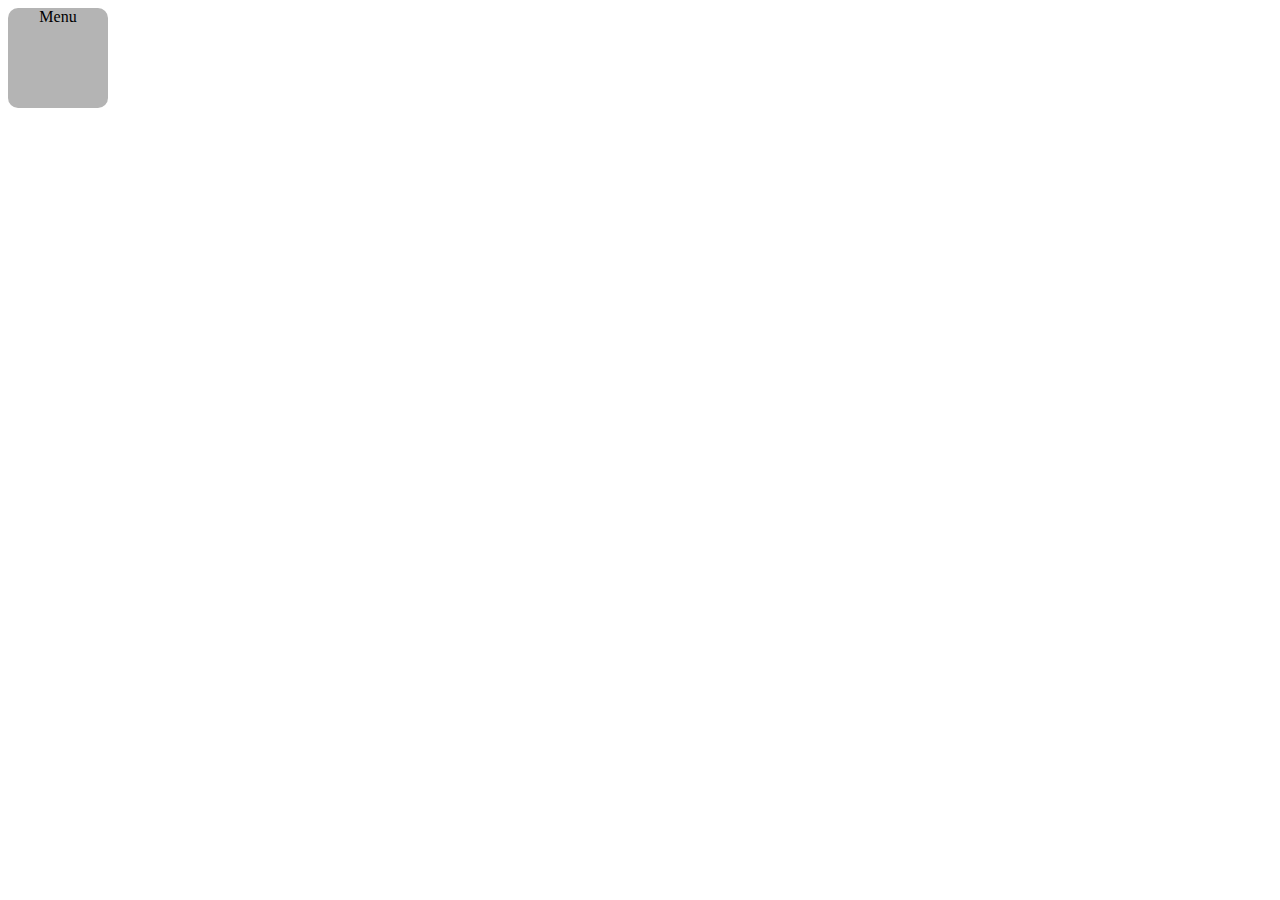
<file: Efeito de botão/index.html>
<!DOCTYPE html>
<html lang="pt-br">
<head>
    <meta charset="UTF-8">
    <meta http-equiv="X-UA-Compatible" content="IE=edge">
    <meta name="viewport" content="width=device-width, initial-scale=1.0">
    <title>Spiner Loading</title>
    <link rel="stylesheet" href="style.css">
</head>
<body>
    <div class="spiner">
        <div>Menu</div>    
    </div>
    
</body>
</html>
</file>
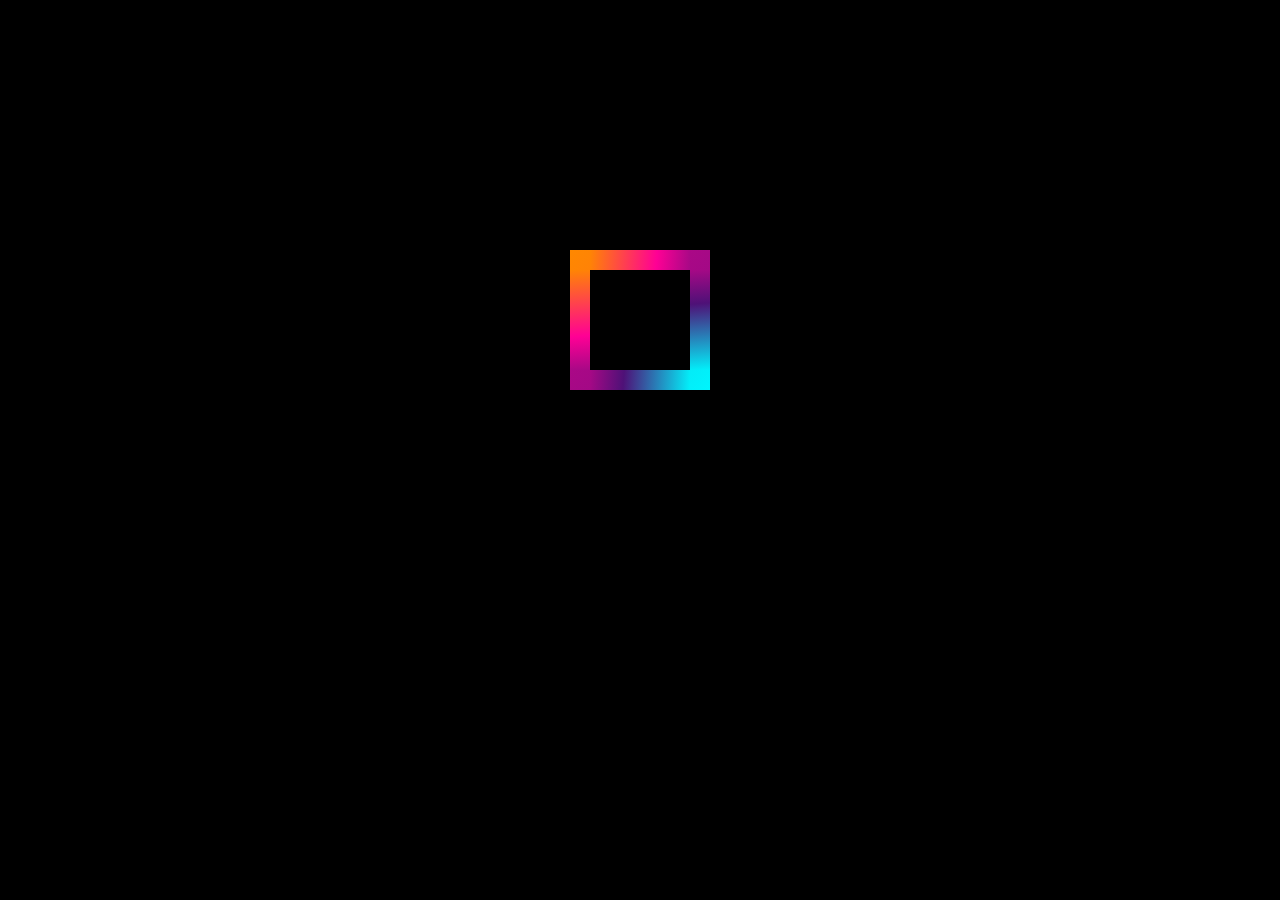
<file: Gradiente em css/index.html>
<!DOCTYPE html>
<html lang="pt-br">
<head>
    <meta charset="UTF-8">
    <meta http-equiv="X-UA-Compatible" content="IE=edge">
    <meta name="viewport" content="width=device-width, initial-scale=1.0">
    <title>box</title>
    <link rel="stylesheet" href="style.css">
</head>
<body>
    <main>
    </main>    
</body>
</html>
</file>
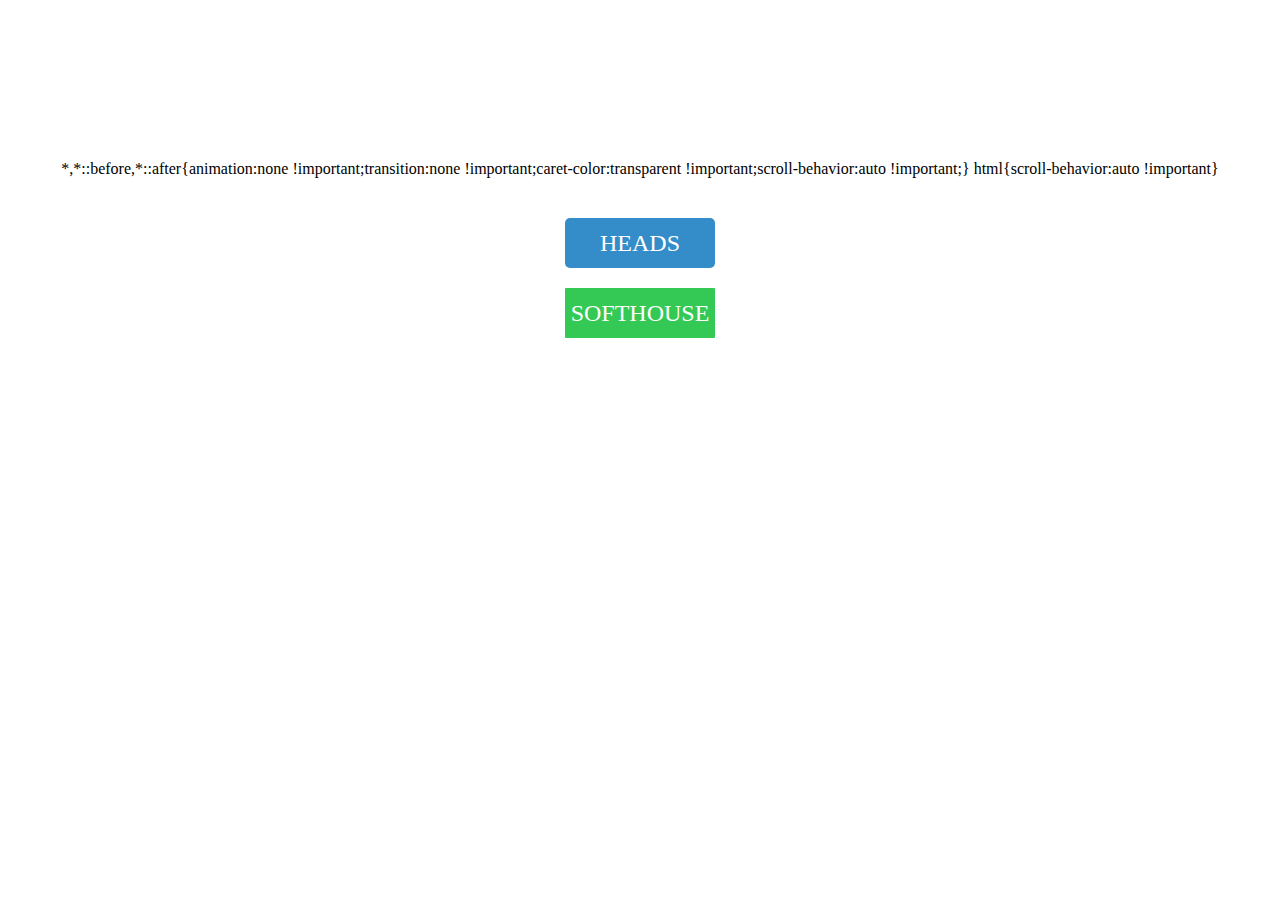
<file: Keyframes/index.html>
<!DOCTYPE html>
<html lang="pt-br">
<head>
    <meta charset="UTF-8">
    <meta http-equiv="X-UA-Compatible" content="IE=edge">
    <meta name="viewport" content="width=device-width, initial-scale=1.0">
    <title></title>
    <link rel="stylesheet" href="style.css">
</head>
<body>
    <div class="forma"> HEADS </div>
    
    <div class="forma2">SOFTHOUSE</div>
</body>
</html>
</file>
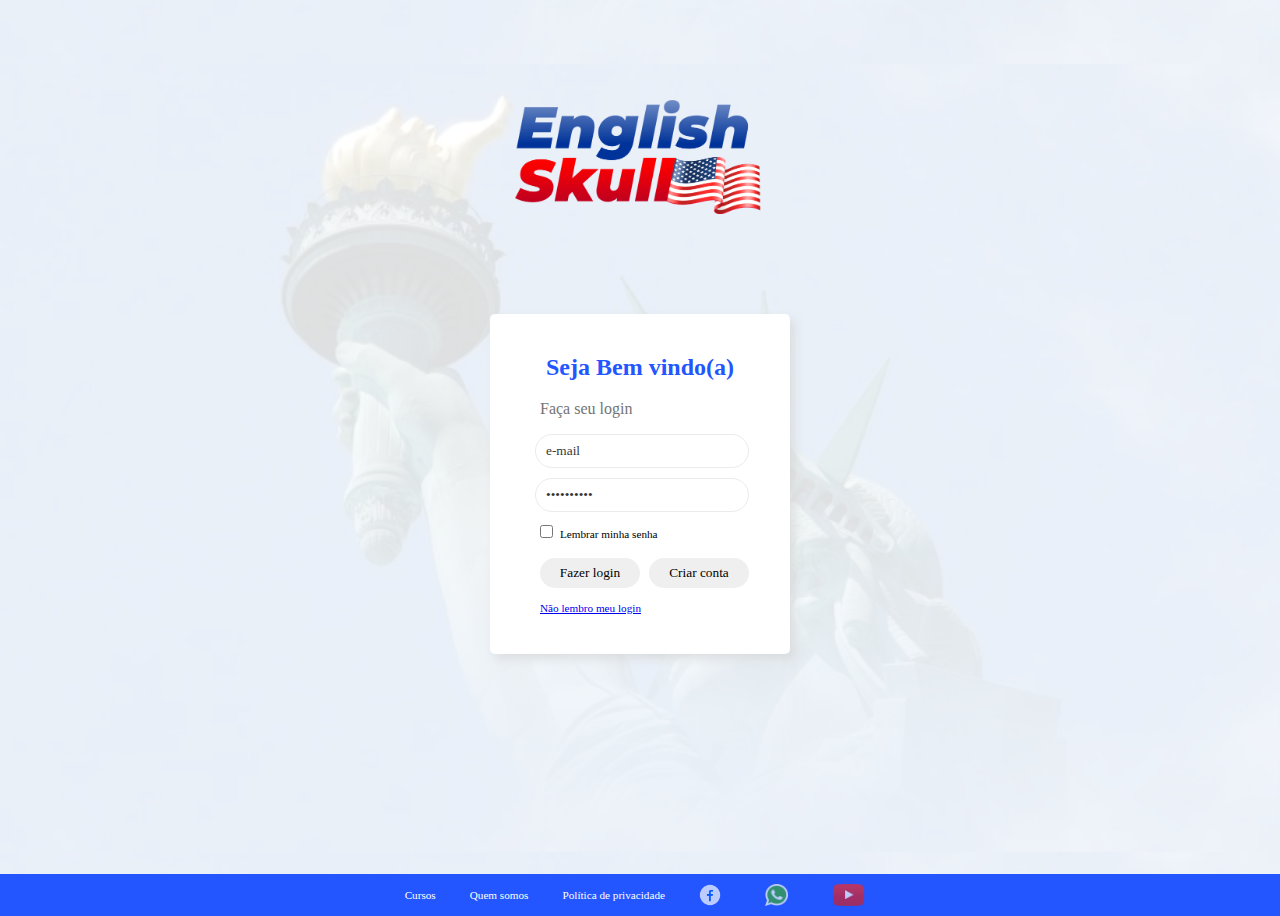
<file: Tela de login english skull/index.html>
<!DOCTYPE html>
<html lang="pt-br">
<head>
    <meta charset="UTF-8">
    <meta http-equiv="X-UA-Compatible" content="IE=edge">
    <meta name="viewport" content="width=device-width, initial-scale=1.0">
    <title>Login</title>
    <link rel="stylesheet" href="style.css">
    <link rel="import" href="component.html" >
    <link rel="shortcut icon" href="imagens/favico.ico" type="Icone">
</head>
<body>
<img src="imagens/LOGO ENGLISH SKULL.png" alt="logo English Skull">

<div class="container">
<h2>Seja Bem vindo(a)</h2>

<h3>Faça seu login</h3>

    <div>
        <input id="email" type="email" value="e-mail"><br>
        <input id="senha" type="password" value="0000000000"><br>
        <input id="lembrar" type="checkbox" value="Lembrar minha senha"><span>Lembrar minha senha</span><br>
        <input id="login" type="submit" value="Fazer login">
        <input id="conta" type="submit" value="Criar conta"><br>
        <a href="#" target="_blank">Não lembro meu login</a>
    </div>
</div>

<footer>
    <a href="#">Cursos</a>
    <a href="#">Quem somos</a>
    <a href="#">Política de privacidade</a>        
    <a href="https://www.facebook.com/mjuniordesigner" target="_blank"><img src="imagens/face2.png" title="facebook" alt="Facebook"></a>
    <a href="https://api.whatsapp.com/send?phone=5598985337010&text=Ol%C3%A1%2C%20gostaria%20de%20saber%20mais%20sobre..." target="_blank"><img src="imagens/whats.png" title="whatsapp" alt="WhatsApp"></a>
    <a href="https://www.youtube.com/" target="_blank"><img src="imagens/youtube.png" title="youtube" alt="Youtube"></a>        
</footer>
    
</body>
</html>
</file>
<file: Efeito de botão/style.css>
.spiner {
    display: block;
    width: 100px;
    height: 100px;
    transition: 1s;
    text-align: center;
    vertical-align: middle;
    border-radius: 10%;
    border-width: 5px;
    background: #3b3b3b62;
}

.spiner:hover {
    width: 100px;
    height: 100px;
    border-radius: 50%;
    border-width: 5px;
    transition: 1s;
    background: #2e2bffc4;

}
</file>
<file: Gradiente em css/style.css>
*{
    margin: auto;
    background-color: #000000;
}

main {
    display: grid;
    animation: giro 2s infinite;
    width: 100px;
    height: 100px;
    margin-top: 250px;
    border: solid;
    border-radius: 50%;
    border-image-slice: 2;
    border-width: 20px;
    border-image-source: 
        linear-gradient(
            135deg,
            #ff8800,
            #ff0095,
            #4e1177,
            #00f5fd);
}

@keyframes giro {
    0% {
        transform: rotate(1turn);
        border-width: 10px;
    }

    25% {
        transform: rotate(turn);
        border-width: 50px;
        border-radius: 50%;
    }
    
    50% {
        
        border-width: 50px;
    }

    100% {
        transform: rotate(5turn);
        border-width: 10px;
    }
}
</file>
<file: Keyframes/style.css>
*{
    display: grid;
    justify-content: center;
    position: relative;
    font-family: montserrat;
    margin-top: 20px;
}

.forma {
    animation: aparece 2s ease-in infinite alternate-reverse;
    animation-timing-function: cubic-bezier(.17,.67,1,-0.48);
    display: grid;
    width: 150px;
    height: 50px;
    border-radius: 5px;
    font-size: 1.5em;
    color: #ffffff;
    background-color: #348dc9;
    font-family: montserrat;
    text-align: center;
    align-content: center;
    font-weight: 500;
    transition: 0.5s;
}


.forma2 {
    animation: aparece2 4s ease-in infinite;
    animation-timing-function: cubic-bezier(.1,.7,1,-0.48);
    display: grid;
    width: 150px;
    height: 50px;
    border-radius: 1px;
    font-size: 1.5em;
    color: #ffffff;
    background-color: #34c954;
    font-family: montserrat;
    text-align: center;
    align-content: center;
    font-weight: 500;
    transition: 0.5s;
}
.forma:hover {
    width: 150px;
    height: 50px;
    border-radius: 8px;
    border-bottom-right-radius: 1.2em;
    color: #ffe345;
    background-color: #00ad4e;
    font-family: montserrat;
    text-align: center;
    align-content: center;
    transition: 0.5s;
}

.forma2:hover {
    width: 150px;
    height: 50px;
    border-radius: 8px;
    border-bottom-right-radius: 1.2em;
    color: #000000;
    background-color: #ffffff;
    font-family: montserrat;
    text-align: center;
    align-content: center;
    transition: 0.5s;
}

@keyframes aparece {
    0% {
        opacity: 1;
        border-radius: 2px;
    }

    25% {
        opacity: 1;
        border-radius: 20px;
        background-color: #5b0077;
        font-weight: bolder;
        transform: scale(1.9);
        transform: rotate(turn);
    }

    50% {
        background-color: #000000;
        transform: rotate(0.3turn);
    }

    75% {
        background-color: #8400a5;
        transform: scale(0.5);
        font-weight: lighter;
        transform: rotate(3turn);
        width: 500px;
    }

    100% {
        opacity: 1;
        border-radius: 20px;
        transform: scale(2.3);
        font-weight: 700;
        color: aqua;
        background-color: #000000;
    }
}

@keyframes aparece2 {
    0% {
        opacity: 1;
        border-radius: 2px;
    }

    25% {
        opacity: 1;
        border-radius: 20px;
        background-color: #b695c0;
        font-weight: bolder;
        transform: scale(1.9);
        transform: rotate(2turn);
    }

    20% {
        background-color: #cf008a;
        transform: rotate(4.3turn);
        transform: rotate(2turn);
    }

    50% {
        background-color: #ce3a00;
        transform: scale(1.5);
        font-weight: lighter;
        transform: rotate(3turn);
        width: 500px;
    }

    90% {
        opacity: 1;
        border-radius: 10px;
        transform: scale(1.3);
        font-weight: 700;
        background-color: #34c954;
        color: #e5ff00
    }
}
</file>
<file: Tela de login english skull/style.css>
@import url ('https://fonts.googleapis.com/css2? família=Exo+2:ital,wght@0,200;0.300;0.400;0.500;0.600;0.700;0.800;0.900;1.100;1.200;1.300;1.400;1.500;1.600;1.700;1.800;1.900&family=Montserrat:ital,wght@0.100;0.200;0.300;0.400;0.500;0.600;0.700;0.800;0.900;1.100;1.200;1.300;1.400;1.500;1,600;1.700;1.800;1.900&família=Poppins:ital,wght@0.100;0.200;0.300;0.400;0.500;0.600;0, 700;0.800;0.900;1.100;1.200;1.300;1.400;1.500;1.600;1.700;1.800;1.900&display=swap');

body {
    background-color: #eeeeee;
    background-image: url(imagens/bkgliberty.png);
    background-repeat: repeat;
    background-size: 100vw;
    background-position: center;
    background-blend-mode: overlay;
    margin: 0;    
}

img {
    display: block;
    width: 250px;
    margin: auto;
    margin-top: 100px;
}

.container {
    background-color: #ffffff;
    width: 300px;
    height: 340px;
    border-radius: 5px;
    margin: auto;
    box-shadow: 5px 5px 10px #d6d6d6b0;
    margin-top: 100px;
}

h2 {
    font-family: montserrat;
    text-align: center;
    color: #2356ff;
    padding-top: 40px;
}

h3 {
    font-family: montserrat;
    font-size: 1em;
    margin-left: 50px;
    font-weight: 500;
    color: #747474;
}

#email, #senha {
    font-family: montserrat;
    margin-left: 45px;
    margin-bottom: 10px;
    width: 180px;
    color: #363636;
    border-radius: 20px;
    border-width: 0.2px;
    border-color: #ebebeb;
    border-style: solid;
    padding-left: 10px;
    height: 30px;
    width: 200px;
}

#email:hover, #senha:hover {
    background-color: #e0fafa;
    border-color: #2356ff;
}

#lembrar {
    font-family: montserrat;
    margin-left: 50px;    
    margin-bottom: 10px;
}

span, a {
    font-family: montserrat;
    font-size: 0.7em;
    margin-left: 4px;
    margin-bottom: 20px;
}

#login {
    font-family: montserrat;
    height: 30px;
    width: 100px;
    margin-left: 50px;
    margin-bottom: 10px;
    border-radius: 20px;
    border-width: 0;
    margin-top: 10px;
}

#conta {
    font-family: montserrat;
    height: 30px;
    width: 100px;
    margin-left: 5px;
    border-radius: 20px;
    border-width: 0;
}

a {
    font-family: montserrat;
    font-size: 0.7em;
    margin-left: 4px;
    margin-bottom: 20px;
    margin-left: 50px;
}

#login:hover, #conta:hover {
    background-color: #2356ff;
    color: #ffffff;
    font-weight: 500;
}

footer{ 
    display: inline-block;
    align-items: center;
    background-color: #2356ff;
    width: 100%;     
    margin-top: 220px;
    text-align: center;   
}

footer > a {
    display: inline;
    color: #ffffff;
    text-decoration: none;
    text-align: center; 
    margin-left: 15px;
    margin-right: 15px;
    vertical-align: middle;               
}

footer > a:hover {
    color: #ff7373;
    text-decoration: none;
    margin-left: 15px;
    margin-right: 15px;        
}

footer > a > img {
    display: inline;
    opacity: 70%;
    height: 2em; 
    width: auto;
    margin: 10px; 
    margin-left: auto;
    vertical-align: middle;    
}

footer > a > img:hover {
    display: inline;
    height: 2em;
    width: auto; 
    margin: 10px; 
    margin-left: auto; 
    opacity: 100%; 
}
</file>
